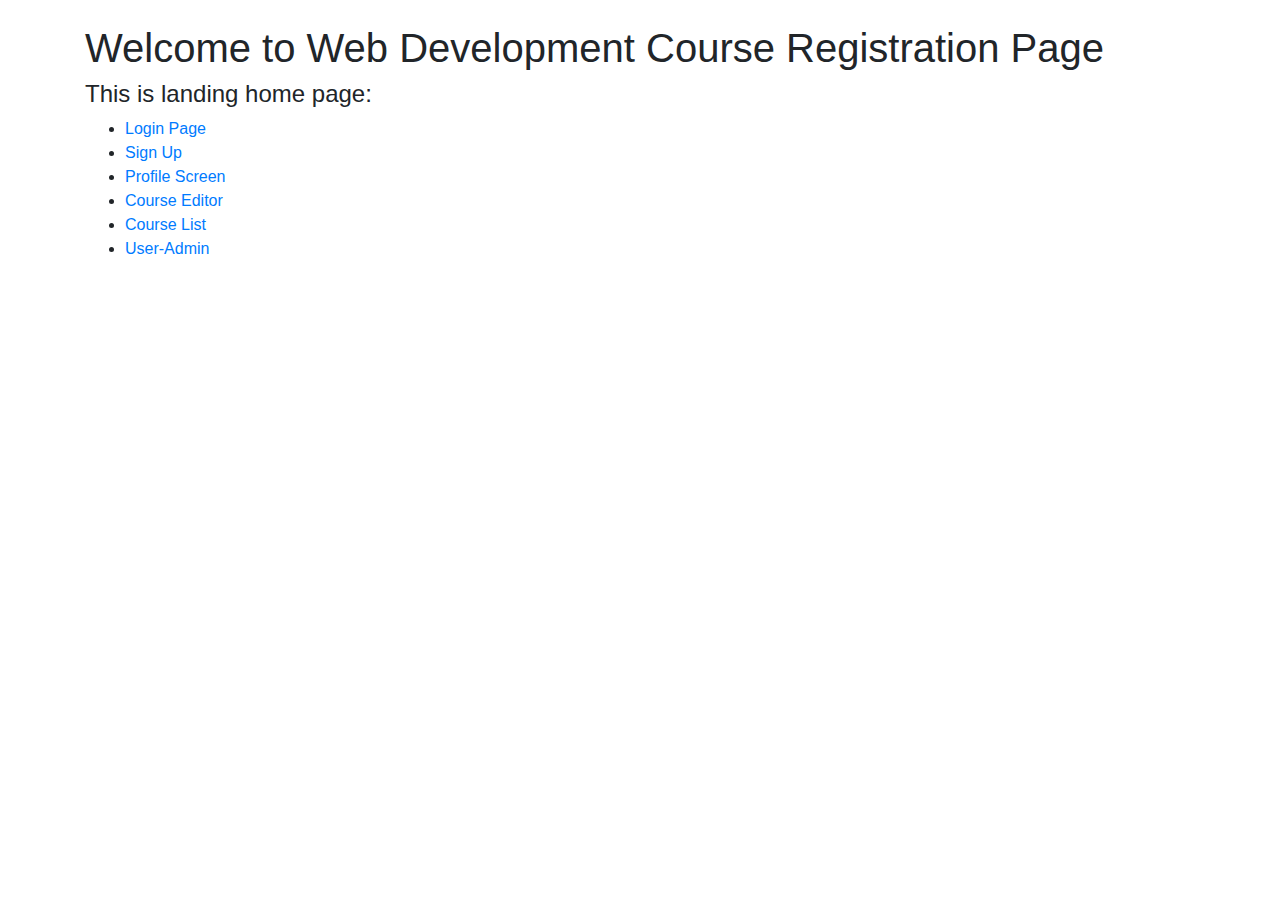
<file: src/main/webapp/index.html>
<!DOCTYPE html>
<html lang="en">
<head>
    <meta charset="UTF-8">
    <meta name="viewport" content="width=device-width, initial-scale=1.0">
    <title>WebDev</title>
    <link href="https://stackpath.bootstrapcdn.com/bootstrap/4.5.2/css/bootstrap.min.css" rel="stylesheet"/>

</head>
<body>
    <div class="container">
        <br/>
        <h1>
            Welcome to Web Development Course Registration Page
        </h1>

        <h4>
            This is landing home page:
        </h4>

        <!--ul unordered list-->
        <ul>
            <li>
                <a href="login/login.template.client.html">
                    Login Page
                </a>
            </li>

            <li>
                <a href="register/register.template.client.html">
                    Sign Up
                </a>
            </li>

            <li>
                <a href="profile/profile.template.client.html">
                    Profile Screen
                </a>
            </li>

            <li>
                <a href="course-editor/course-editor.template.client.html">
                    Course Editor
                </a>
            </li>

            <li>
                <a href="course-list/courselist-grid.template.client.html">
                    Course List
                </a>
            </li>
            <li>
                <a href="user-admin/user-admin.template.client.html">
                    User-Admin
                </a>
            </li>
        </ul>
    </div>


</body>
</html>
</file>
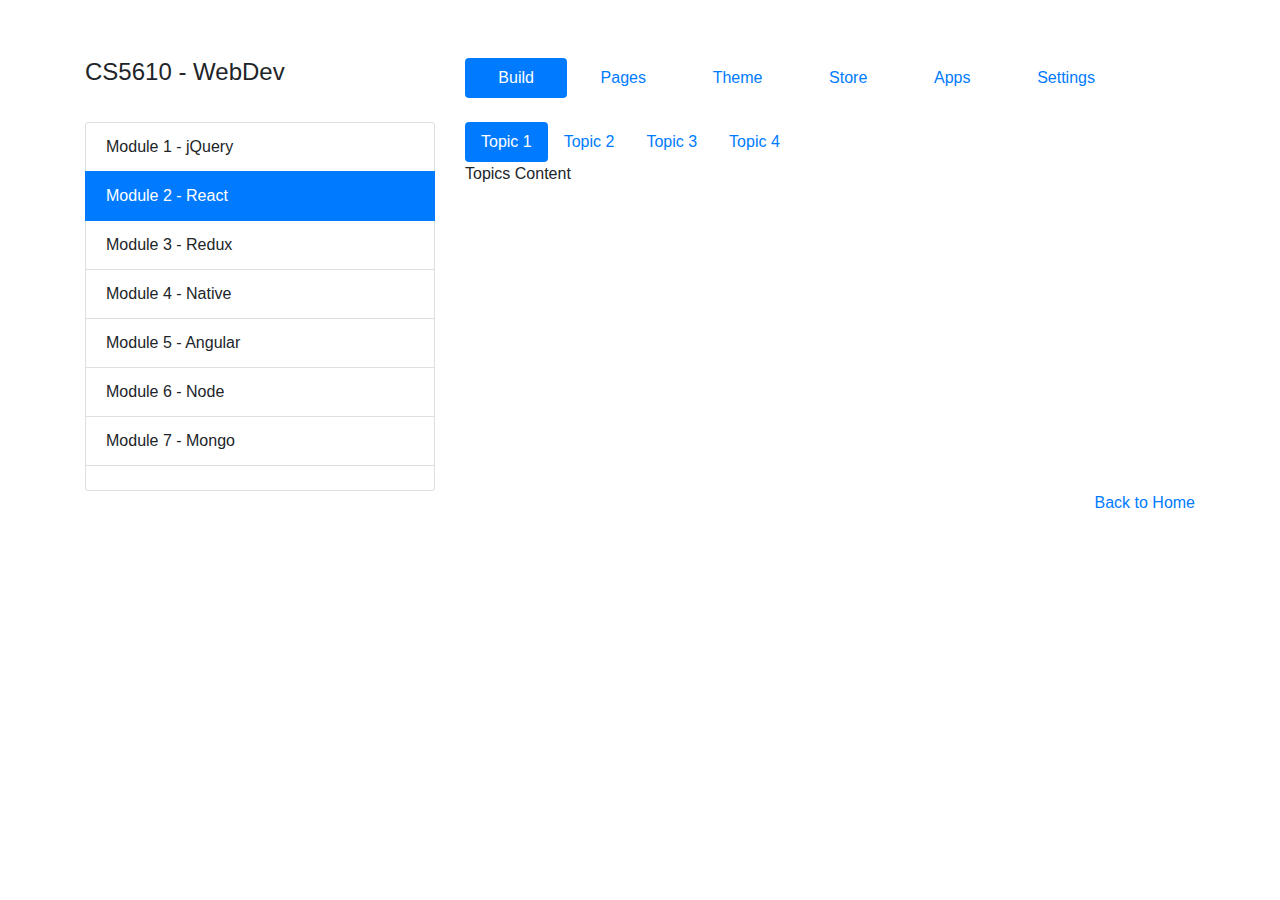
<file: src/main/webapp/course-editor/course-editor.template.client.html>
<!DOCTYPE html>
<html lang="en">
<head>
    <meta charset="UTF-8">
    <meta name="viewport" content="width=device-width, initial-scale=1.0">
    <title>Course Editor</title>
    <link href="https://stackpath.bootstrapcdn.com/bootstrap/4.5.2/css/bootstrap.min.css" rel="stylesheet">
    <link rel="stylesheet" href="https://pro.fontawesome.com/releases/v5.10.0/css/all.css" integrity="sha384-AYmEC3Yw5cVb3ZcuHtOA93w35dYTsvhLPVnYs9eStHfGJvOvKxVfELGroGkvsg+p" crossorigin="anonymous"/>
    <link href="../styles.css" rel="stylesheet"/>

</head>
<body>
    <div class="container">
        <div class="row">
            <div class="col-4">
                <h4>CS5610 - WebDev</h4>
            </div>
            <div class="col-8">
                <ul class="nav nav-pills nav-fill">
                    <li class="nav-item">
                        <a class="nav-link active" aria-current="page" href="#">Build</a>
                    </li>
                    <li class="nav-item">
                        <a class="nav-link" href="#">Pages</a>
                    </li>
                    <li class="nav-item">
                        <a class="nav-link" href="#">Theme</a>
                    </li>
                    <li class="nav-item">
                        <a class="nav-link" href="#">Store</a>
                    </li>
                    <li class="nav-item">
                        <a class="nav-link" href="#">Apps</a>
                    </li>
                    <li class="nav-item">
                        <a class="nav-link" href="#">Settings</a>
                    </li>
                    <li class="nav-item">
                        <a class="nav-link" href="#">
                            <i class="fas fa-plus"></i>
                        </a>
                    </li>
                </ul>
            </div>
        </div>
        <br/>
        <div class="row">
            <div class="col-4">
                <ul class="list-group">
                    <li class="list-group-item">
                        Module 1 - jQuery
                        <i class="fas fa-times float-right"></i>
                    </li>
                    <li class="list-group-item active">Module 2 - React
                        <i class="fas fa-times float-right"></i>
                    </li>
                    <li class="list-group-item">Module 3 - Redux
                        <i class="fas fa-times float-right"></i>
                    </li>
                    <li class="list-group-item">Module 4 - Native
                        <i class="fas fa-times float-right"></i>
                    </li>
                    <li class="list-group-item">Module 5 - Angular
                        <i class="fas fa-times float-right"></i>
                    </li>
                    <li class="list-group-item">Module 6 - Node
                        <i class="fas fa-times float-right"></i>
                    </li>
                    <li class="list-group-item">Module 7 - Mongo
                        <i class="fas fa-times float-right"></i>
                    </li>
                    <li class="list-group-item">
                        <i class="fas fa-plus float-right"></i>
                    </li>
                </ul>
            </div>
            <div class="col-8">
                <ul class="nav nav-pills">
                    <li class="nav-item">
                        <a class="nav-link active" aria-current="page" href="#">Topic 1</a>
                    </li>
                    <li class="nav-item">
                        <a class="nav-link" href="#">Topic 2</a>
                    </li>
                    <li class="nav-item">
                        <a class="nav-link" href="#">Topic 3</a>
                    </li>
                    <li class="nav-item">
                        <a class="nav-link" href="#">Topic 4</a>
                    </li>
                    <li class="nav-item">
                        <a class="nav-link" href="#">
                            <i class="fas fa-plus"></i>
                        </a>
                    </li>
                </ul>
                Topics
                Content
            </div>
        </div>
        <div class="row">
                <div class="col-12">
                    <a href="../index.html" class="float-right">
                        Back to Home
                    </a>
                </div>
        </div>
    </div>


</body>
</html>
</file>
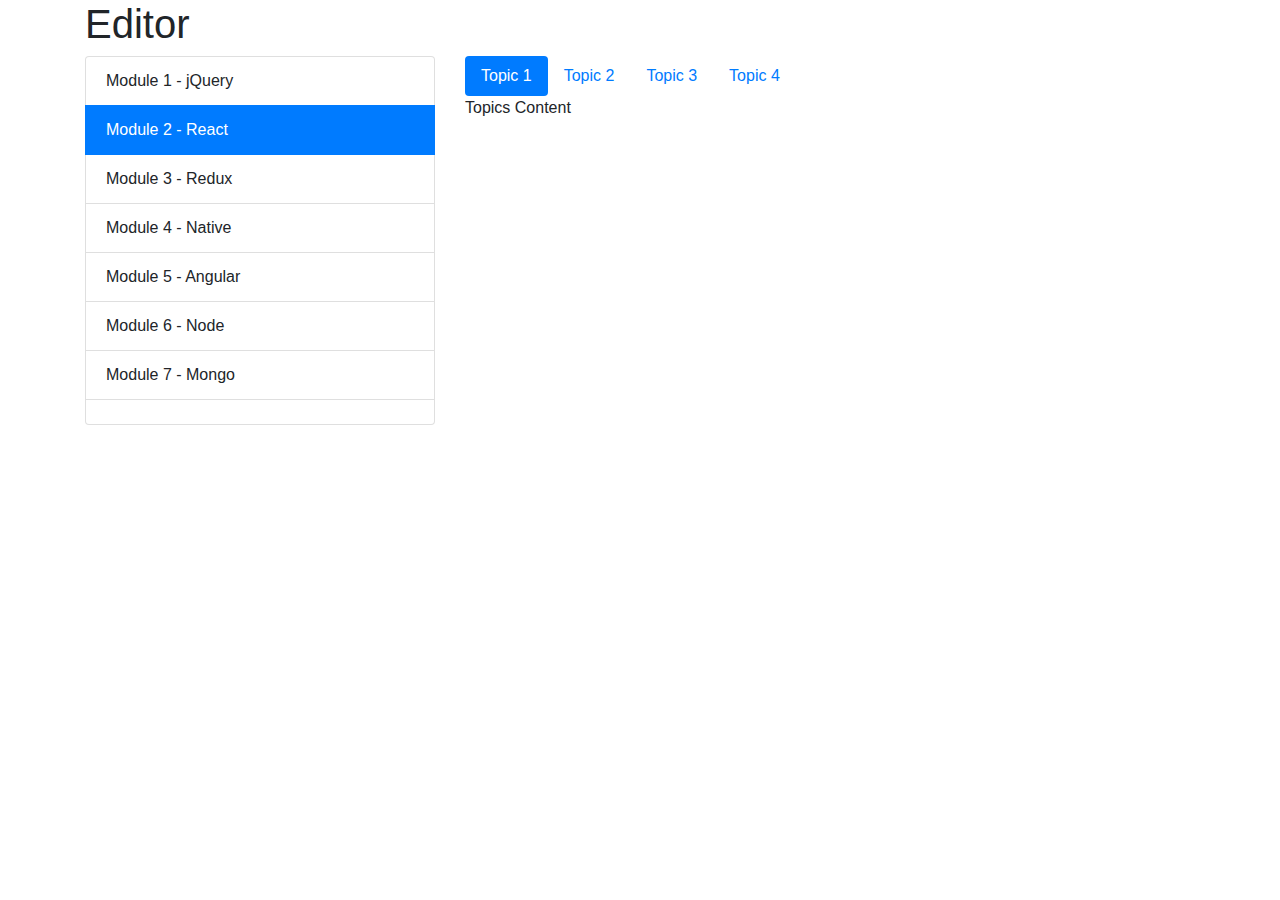
<file: src/main/webapp/course-editor/editor.template.client.html>
<!DOCTYPE html>
<html lang="en">
<head>
    <meta charset="UTF-8">
    <meta name="viewport" content="width=device-width, initial-scale=1.0">
    <title>Course Editor</title>
    <link href="https://stackpath.bootstrapcdn.com/bootstrap/4.5.2/css/bootstrap.min.css" rel="stylesheet">
    <link rel="stylesheet" href="https://pro.fontawesome.com/releases/v5.10.0/css/all.css" integrity="sha384-AYmEC3Yw5cVb3ZcuHtOA93w35dYTsvhLPVnYs9eStHfGJvOvKxVfELGroGkvsg+p" crossorigin="anonymous"/>


</head>
<body>
    <div class="container">
        <h1>
            Editor
        </h1>
        <div class="row">
            <div class="col-4">
                <ul class="list-group">
                    <li class="list-group-item">
                        Module 1 - jQuery
                        <i class="fas fa-times float-right"></i>
                    </li>
                    <li class="list-group-item active">Module 2 - React
                        <i class="fas fa-times float-right"></i>
                    </li>
                    <li class="list-group-item">Module 3 - Redux
                        <i class="fas fa-times float-right"></i>
                    </li>
                    <li class="list-group-item">Module 4 - Native
                        <i class="fas fa-times float-right"></i>
                    </li>
                    <li class="list-group-item">Module 5 - Angular
                        <i class="fas fa-times float-right"></i>
                    </li>
                    <li class="list-group-item">Module 6 - Node
                        <i class="fas fa-times float-right"></i>
                    </li>
                    <li class="list-group-item">Module 7 - Mongo
                        <i class="fas fa-times float-right"></i>
                    </li>
                    <li class="list-group-item">
                        <i class="fas fa-plus float-right"></i>
                    </li>
                </ul>
            </div>
            <div class="col-8">
                <ul class="nav nav-pills">
                    <li class="nav-item">
                        <a class="nav-link active" aria-current="page" href="#">Topic 1</a>
                    </li>
                    <li class="nav-item">
                        <a class="nav-link" href="#">Topic 2</a>
                    </li>
                    <li class="nav-item">
                        <a class="nav-link" href="#">Topic 3</a>
                    </li>
                    <li class="nav-item">
                        <a class="nav-link" href="#">Topic 4</a>
                    </li>
                    <li class="nav-item">
                        <a class="nav-link" href="#">
                            <i class="fas fa-plus"></i>
                        </a>
                    </li>
                </ul>
                Topics
                Content
            </div>
        </div>
    </div>


</body>
</html>
</file>
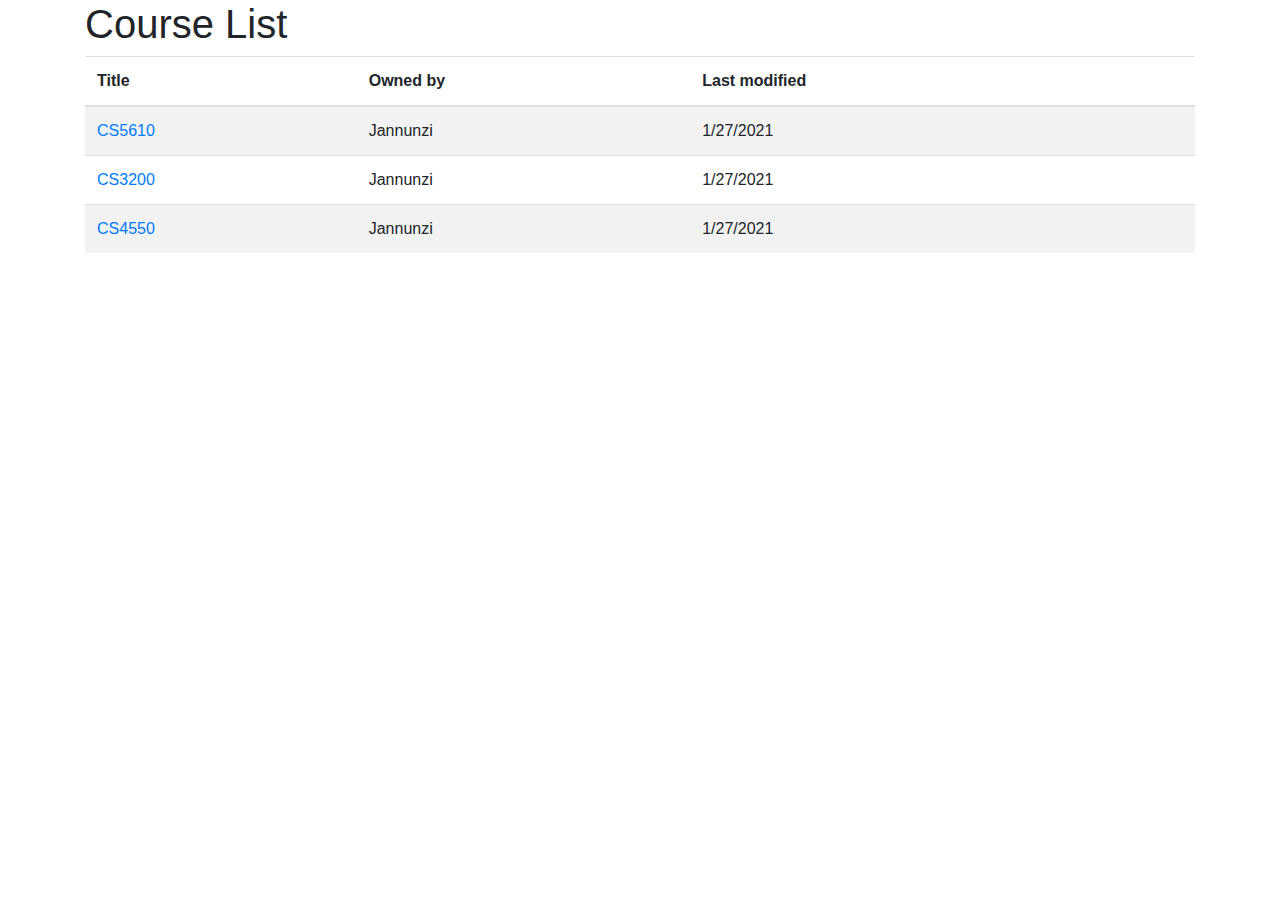
<file: src/main/webapp/course-list/courselist.template.client.html>
<!DOCTYPE html>
<html lang="en">
<head>
    <meta charset="UTF-8">
    <title>Course List</title>
    <link href="https://stackpath.bootstrapcdn.com/bootstrap/4.5.2/css/bootstrap.min.css" rel="stylesheet">
    <link rel="stylesheet" href="https://pro.fontawesome.com/releases/v5.10.0/css/all.css" integrity="sha384-AYmEC3Yw5cVb3ZcuHtOA93w35dYTsvhLPVnYs9eStHfGJvOvKxVfELGroGkvsg+p" crossorigin="anonymous"/>
</head>
<body>
    <div class="container">
        <h1>
            Course List
        </h1>
        <table class="table table-striped">
            <thead>
            <tr>
                <th>Title</th>
                <th>Owned by</th>
                <th>Last modified</th>
                <th></th>
            </tr>
            </thead>
            <tbody>
            <tr>
                <td>
                    <a href="../course-editor/course-editor.template.client.html">
                        <i class="fas fa-file"></i>
                        CS5610
                    </a>
                </td>
                <td>Jannunzi</td>
                <td>1/27/2021</td>
                <td><i class="fas fa-trash"></i></td>

            </tr>
            <tr>
                <td>
                    <a href="../course-editor/course-editor.template.client.html">
                        <i class="fas fa-file"></i>
                        CS3200

                    </a>
                </td>
                <td>Jannunzi</td>
                <td>1/27/2021</td>
                <td><i class="fas fa-trash"></i></td>

            </tr>
            <tr>
                <td>
                    <a href="../course-editor/course-editor.template.client.html">
                    <i class="fas fa-file"></i>
                    CS4550
                    </a>
                </td>
                <td>Jannunzi</td>
                <td>1/27/2021</td>
                <td><i class="fas fa-trash"></i></td>

            </tr>
            </tbody>
        </table>
    </div>

</body>
</html>
</file>
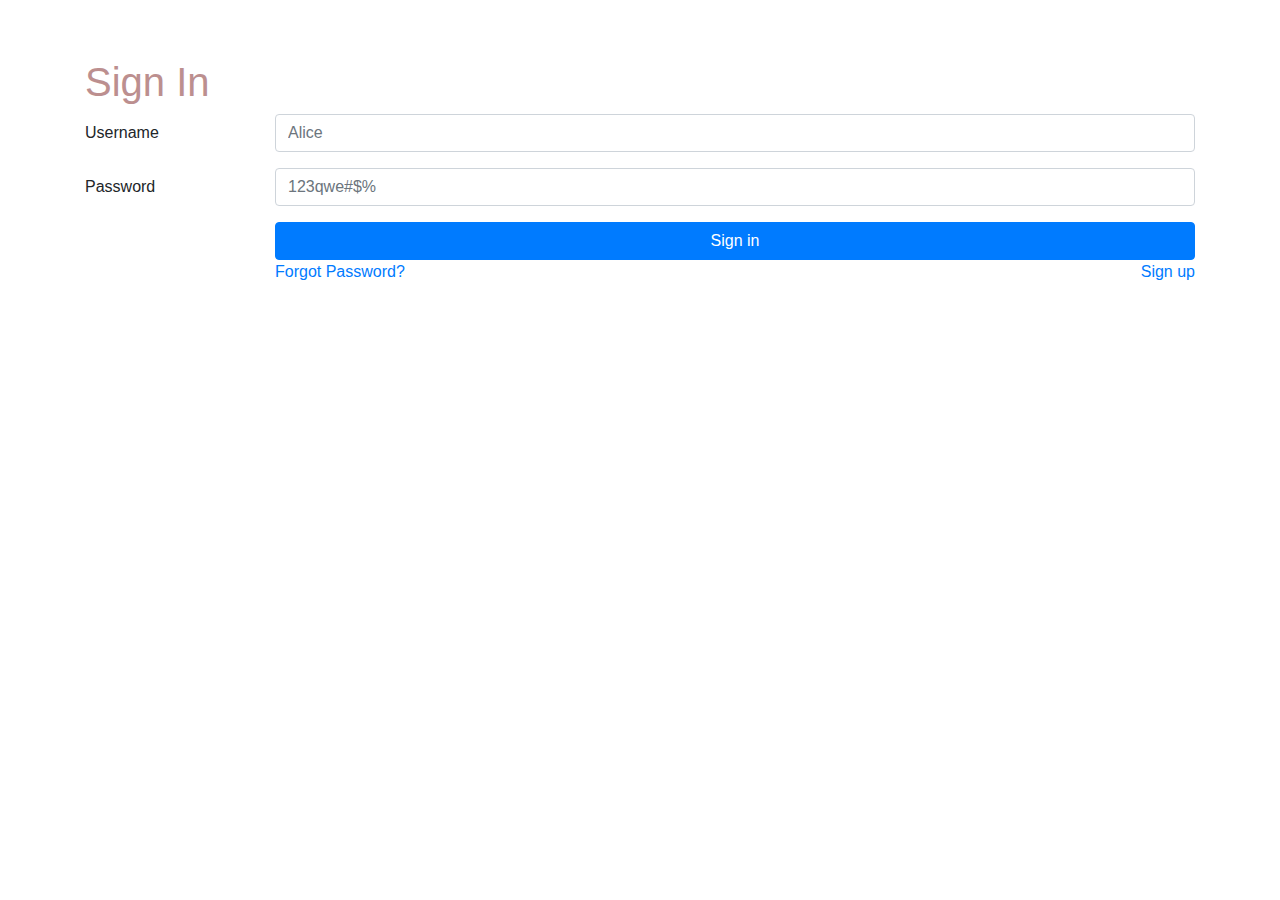
<file: src/main/webapp/login/login.template.client.html>
<!DOCTYPE html>
<html lang="en">
<head>
    <meta charset="UTF-8">
    <meta name="viewport" content="width=device-width, initial-scale=1.0">
    <title>Login</title>
    <link href="https://stackpath.bootstrapcdn.com/bootstrap/4.5.2/css/bootstrap.min.css" rel="stylesheet">
    <link href="../styles.css" rel="stylesheet">
    <link href ="./login.style.client.css" rel="stylesheet">
</head>

<body>

<div class="container">

    <h1 class="color-rosybrown">
        Sign In
    </h1>
    <form>
        <div class="form-group row" >
            <label for="username"
                   class="col-sm-2 col-form-label">
                Username
            </label>
            <div class="col-sm-10">
                <input class="form-control wbdv-field wbdv-username"
                       id="username"
                       placeholder="Alice">
            </div>
        </div>
        <div class="form-group row">
            <label for="password" class="col-sm-2 col-form-label">
                Password </label>
            <div class="col-sm-10">
                <input type="password" class="form-control wbdv-field wbdv-password"
                       id="password" placeholder="123qwe#$%">
            </div>
        </div>
        <div class="form-group row">
            <label class="col-sm-2 col-form-label"></label>
            <div class="col-sm-10">
                <a class="btn btn-primary btn-block"
                   href="../profile/profile.template.client.html">
                        Sign in
                </a>
                <div class="row">
                    <div class="col-6">
                        <a href="#">
                            Forgot Password?
                        </a>
                    </div>
                    <div class="col-6">
                        <a href="../register/register.template.client.html" class="float-right">
                            Sign up
                        </a>
                    </div>
                </div>
            </div>
        </div>
    </form>

</div>
</body>
</html>
</file>
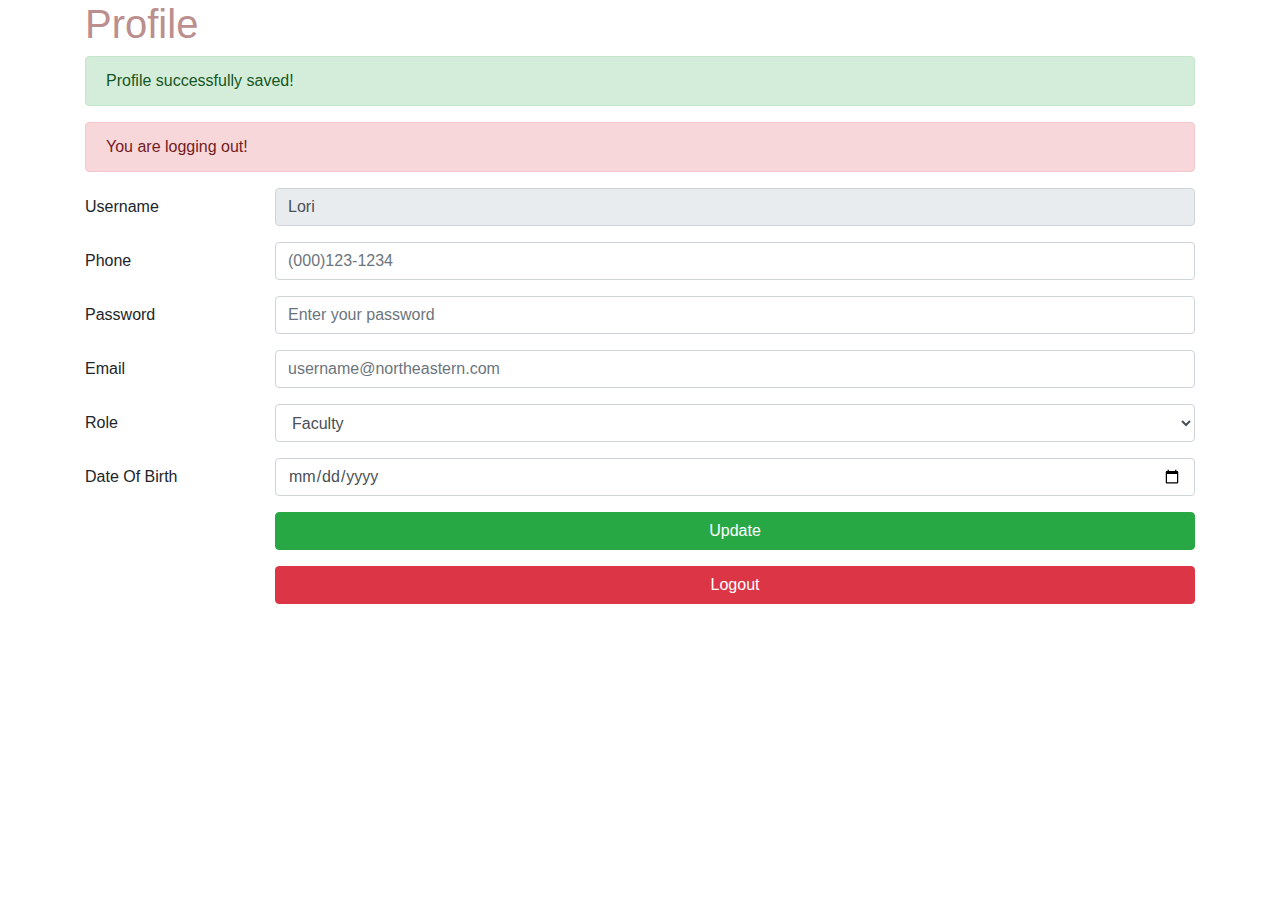
<file: src/main/webapp/profile/profile.template.client.html>
<!DOCTYPE html>
<html lang="en">
<head>
    <meta charset="UTF-8">
    <meta name="viewport" content="width=device-width, initial-scale=1.0">
    <title>Profile</title>
    <link href="https://stackpath.bootstrapcdn.com/bootstrap/4.5.2/css/bootstrap.min.css" rel="stylesheet"/>
    <link href="profile.style.client.css" rel="stylesheet">
</head>
<body>
    <div class="container">
        <h1 class="color-rosybrown">
            Profile
        </h1>

        <div class="alert alert-success" role="alert">
            Profile successfully saved!
        </div>
        <div class="alert alert-danger" role="alert">
            You are logging out!
        </div>

        <div class="mb-3 row">
            <label for="username"
                   class="col-sm-2 col-form-label">
                Username
            </label>
            <div class="col-sm-10">
                <input type="text"
                       readonly
                       value="Lori"
                       title="Please enter your username"
                       class="form-control"
                       id="username">
            </div>
        </div>

        <div class="mb-3 row">
            <label for="phone"
                   class="col-sm-2 col-form-label">
                Phone
            </label>
            <div class="col-sm-10">
                <input type="tel"
                       placeholder="(000)123-1234"
                       title="please enter your phone number"
                       class="form-control"
                       id="phone">
            </div>
        </div>

        <div class="mb-3 row">
            <label for="inputPassword"
                   class="col-sm-2 col-form-label">
                Password
            </label>
            <div class="col-sm-10">
                <input type="password"
                       placeholder="Enter your password"
                       title="please enter your password"
                       class="form-control"
                       id="inputPassword">
            </div>

        </div>

        <div class="mb-3 row">
            <label for="email"
                   class="col-sm-2 col-form-label">
                Email
            </label>
            <div class="col-sm-10">
                <input type="email"
                       placeholder="username@northeastern.com"
                       title="please enter your password"
                       class="form-control"
                       id="email">
            </div>
        </div>

        <div class="mb-3 row">
            <label for="role"
                   class="col-sm-2 col-form-label">
                Role
            </label>
            <div class="col-sm-10">
                <select id="role" class="form-control">
                    <option>Faculty</option>
                    <option>Student</option>
                    <option>Staff</option>
                </select>
            </div>
        </div>

        <div class="mb-3 row">
            <label for="dob"
                   class="col-sm-2 col-form-label">
                Date Of Birth
            </label>
            <div class="col-sm-10">
                <input type="date"
                       placeholder="username@northeastern.com"
                       title="please enter your password"
                       class="form-control"
                       id="dob">
            </div>
        </div>

        <div class="mb-3 row">
            <label class="col-sm-2 col-form-label">

            </label>
            <div class="col-sm-10">
                <a class="btn btn-success btn-block"
                   href="../index.html">
                    Update
                </a>
            </div>
        </div>

        <div class="mb-3 row">
            <label class="col-sm-2 col-form-label">

            </label>
            <div class="col-sm-10">
                <a class="btn btn-danger btn-block"
                   href="../index.html">
                    Logout
                </a>
            </div>
        </div>
    </div>


</body>
</html>
</file>
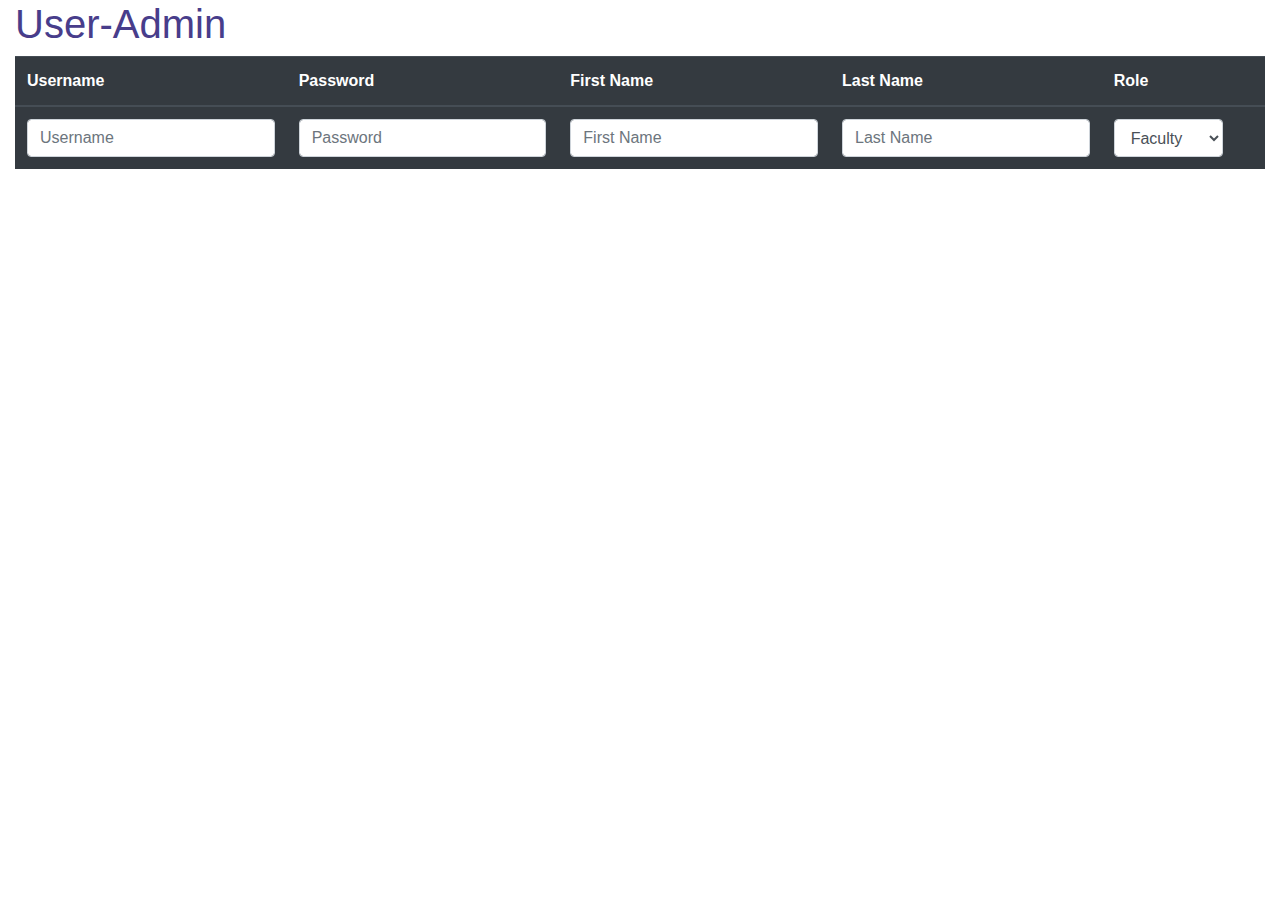
<file: src/main/webapp/user-admin/user-admin.template.client.html>
<!DOCTYPE html>
<html lang="en">
<head>
    <meta charset="UTF-8">
    <title>User Admin</title>
    <link rel="stylesheet" href=
            "https://stackpath.bootstrapcdn.com/bootstrap/4.5.2/css/bootstrap.min.css"/>
    <link rel="stylesheet" href="https://pro.fontawesome.com/releases/v5.10.0/css/all.css" integrity="sha384-AYmEC3Yw5cVb3ZcuHtOA93w35dYTsvhLPVnYs9eStHfGJvOvKxVfELGroGkvsg+p" crossorigin="anonymous"/>
    <link rel="stylesheet" href="user-admin.style.client.css">
    <script src="https://code.jquery.com/jquery-3.5.1.min.js" integrity="sha256-9/aliU8dGd2tb6OSsuzixeV4y/faTqgFtohetphbbj0=" crossorigin="anonymous"></script>
    <script src="user.service.client.js"></script>
    <script src="user-admin.controller.client.js"></script>

</head>
<body>
    <div class="container-fluid">
        <h1>User-Admin</h1>
        <table class="table table-dark table-striped">
            <thead>
            <tr>
                <th>Username</th>
                <th>Password</th>
                <th>First Name</th>
                <th>Last Name</th>
                <th>Role</th>
                <th>&nbsp;</th>
            </tr>

            <tr class="wbdv-form">
                <td><input id="usernameFld" class="form-control"
                           placeholder="Username" /></td>
                <td><input id="passwordFld"
                           type="password"
                           class="form-control"
                           placeholder="Password" /></td>
                <td><input id="firstNameFld" class="form-control"
                           placeholder="First Name" /></td>
                <td><input id="lastNameFld" class="form-control"
                           placeholder="Last Name" /></td>
                <td><select id="roleFld" class="form-control">
                    <option value="FACULTY">Faculty</option>
                    <option value="STUDENT">Student</option>
                    <option value="ADMIN">Admin</option>
                </select></td>
                <td><span class="pull-right" style="white-space: nowrap">
                  <i class="fa-2x fa fa-plus wbdv-create"></i>
                  <i class="fa-2x fa fa-check wbdv-update"></i>
              </span></td>
            </tr>
            </thead>


            <tbody id="table-rows"
                   class="wbdv-tbody">

            </tbody>
        </table>
    </div>


</body>
</html>
</file>
<file: src/main/webapp/styles.css>
.wbdv-sticky-nav-bar {
    background-color: lightsteelblue;
    padding: 10px;
    position: fixed;
    width: 100%;
    z-index: 1;
}

.container {
    padding-top: 58px;
}

.color-red {
    color:darkred;
}

.fix-right {
    margin-left:auto;
}
</file>
<file: src/main/webapp/login/login.style.client.css>
.color-rosybrown {
    color:rosybrown;
}
</file>
<file: src/main/webapp/profile/profile.style.client.css>
.color-rosybrown{
    color:rosybrown;
}
</file>
<file: src/main/webapp/user-admin/user-admin.style.client.css>
h1 {
    color: darkslateblue;
}
#table-rows {
}
</file>
